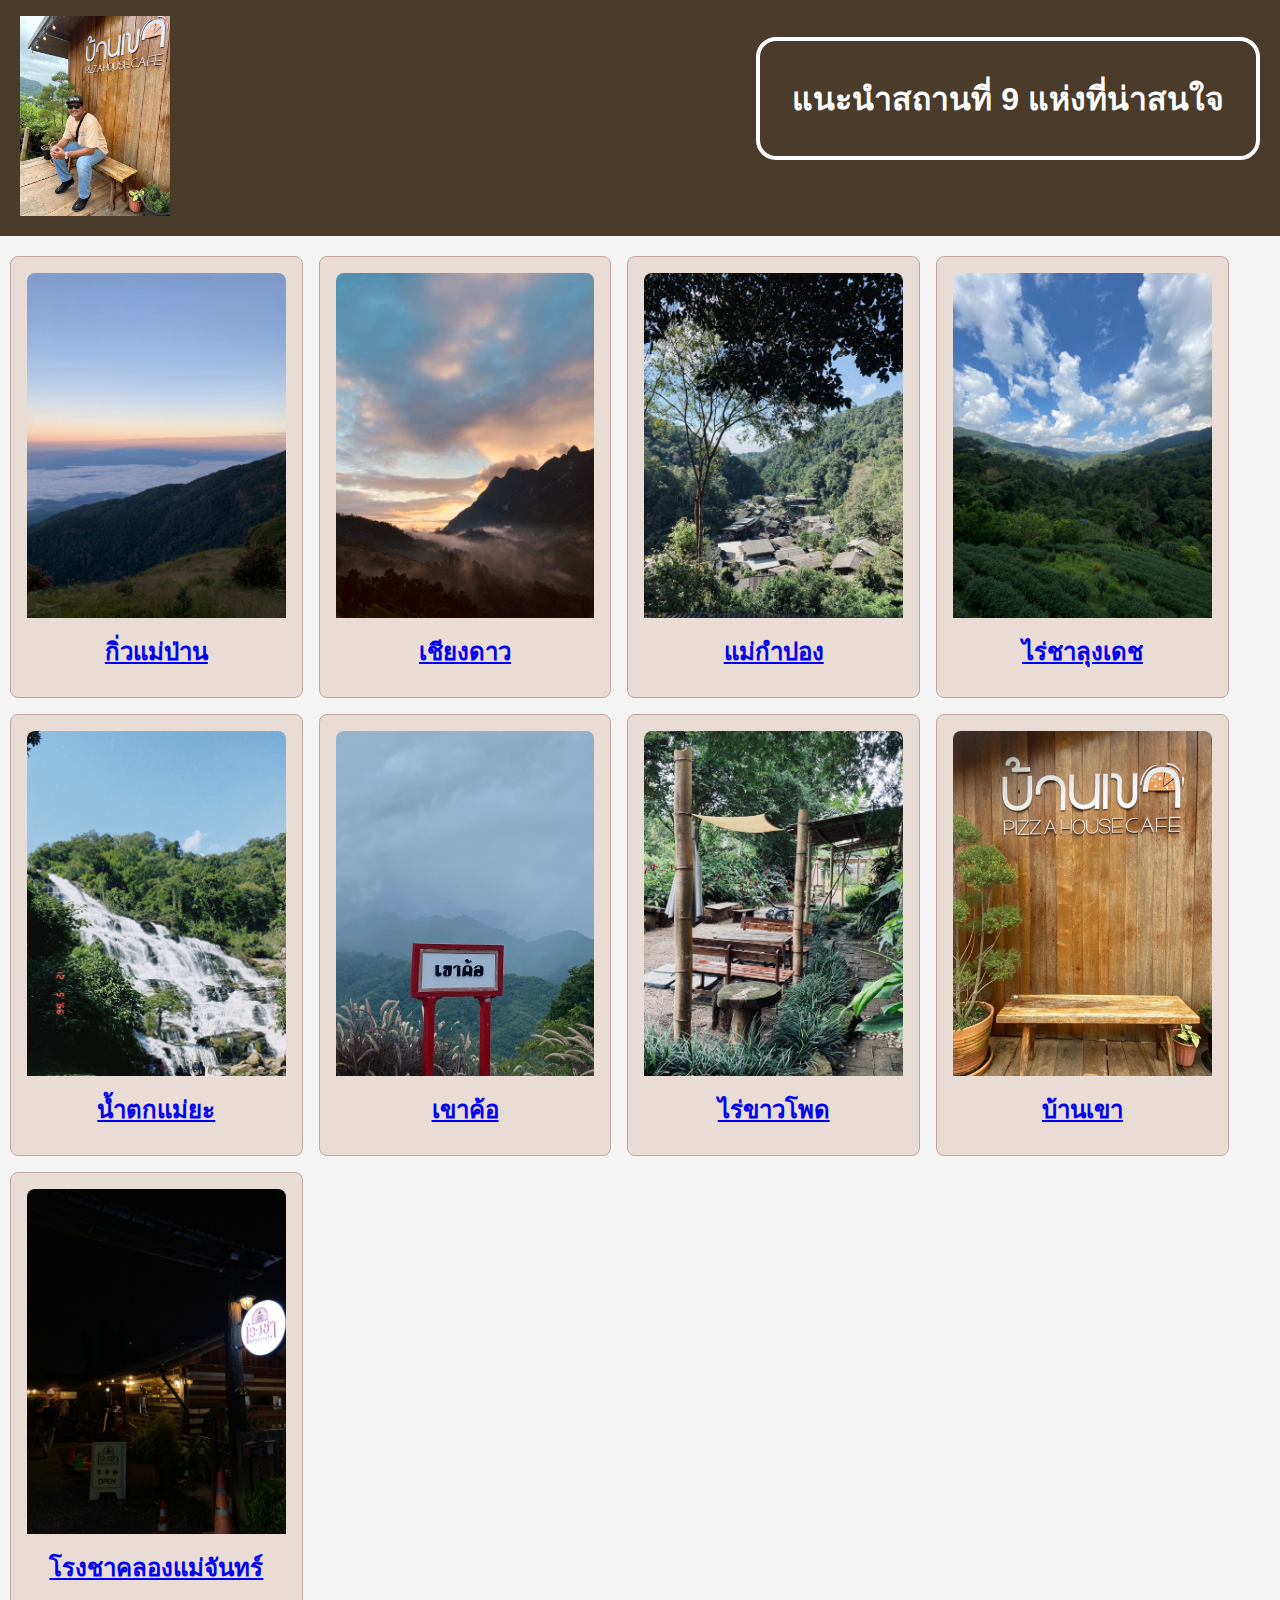
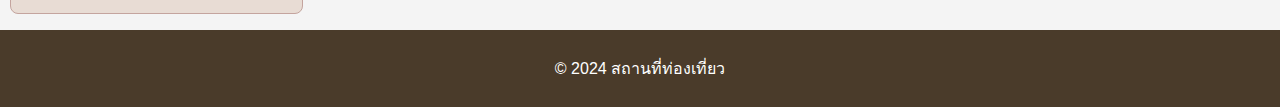
<file: index.html>
<!DOCTYPE html>
<html lang="th">
<head>
    <meta charset="UTF-8">
    <meta name="viewport" content="width=device-width, initial-scale=1.0">
    <title>แนะนำสถานที่</title>
    <link rel="stylesheet" href="styles.css">
</head>
<body>
    <header>
        <h1>แนะนำสถานที่ 9 แห่งที่น่าสนใจ</h1>
        <img src="ส่วนตัว.jpg" width="150" alt="">
    </header>
    <section class="places">
        <div class="place">
            <img src="กิ่วแม่ป่าน.jpg" alt="กิ่วแม่ป่าน">
            <h2><a href="กิ่วแม่ป่าน.html">กิ่วแม่ป่าน</a></h2>
            
        </div>
        <div class="place">
            <img src="เชียงดาว.jpg" alt="เชียงดาว">
            <h2><a href="เชียงดาว.html">เชียงดาว</a></h2>
            
        </div>
        <div class="place">
            <img src="แม่กำปอง.jpg" alt="แม่กำปอง">
            <h2><a href="แม่กำปอง.html">แม่กำปอง</a></h2>
            
        </div>
        <div class="place">
            <img src="ไร่ชาลุงเดช.jpg" alt="ไร่ชาลุงเดช">
            <h2><a href="ไร่ชาลุงเดช.html">ไร่ชาลุงเดช</a></h2>
            
        </div>
        <div class="place">
            <img src="น้ำตกแม่ยะ.jpg" alt="น้ำตกแม่ยะ">
            <h2><a href="น้ำตกแม่ยะ.html">น้ำตกแม่ยะ</a></h2>
            
        </div>
        <div class="place">
            <img src="เขาค้อ.jpg" alt="เขาค้อ">
            <h2><a href="เขาค้อ.html">เขาค้อ</a></h2>
            
        </div>
        <div class="place">
            <img src="ไร่ขาวโพด.jpg" alt="ไร่ขาวโพด">
            <h2><a href="ไร่ข้าวโพด.html">ไร่ขาวโพด</a></h2>
            
        </div>
        <div class="place">
            <img src="บ้านเขา.jpg" alt="บ้านเขาคาเฟ่">
            <h2><a href="บ้านเขา.html">บ้านเขา</a></h2>
            
        </div>
        <div class="place">
            <img src="โรงชาคลองแม่จันทร์.jpg" alt="โรงชาคลองแม่จันทร์">
            <h2><a href="โรงชา.html">โรงชาคลองแม่จันทร์</a></h2>
            
        </div>
        
    </section>
    <footer>
        <p>© 2024 สถานที่ท่องเที่ยว</p>
    </footer>
</body>
</html>
</file>
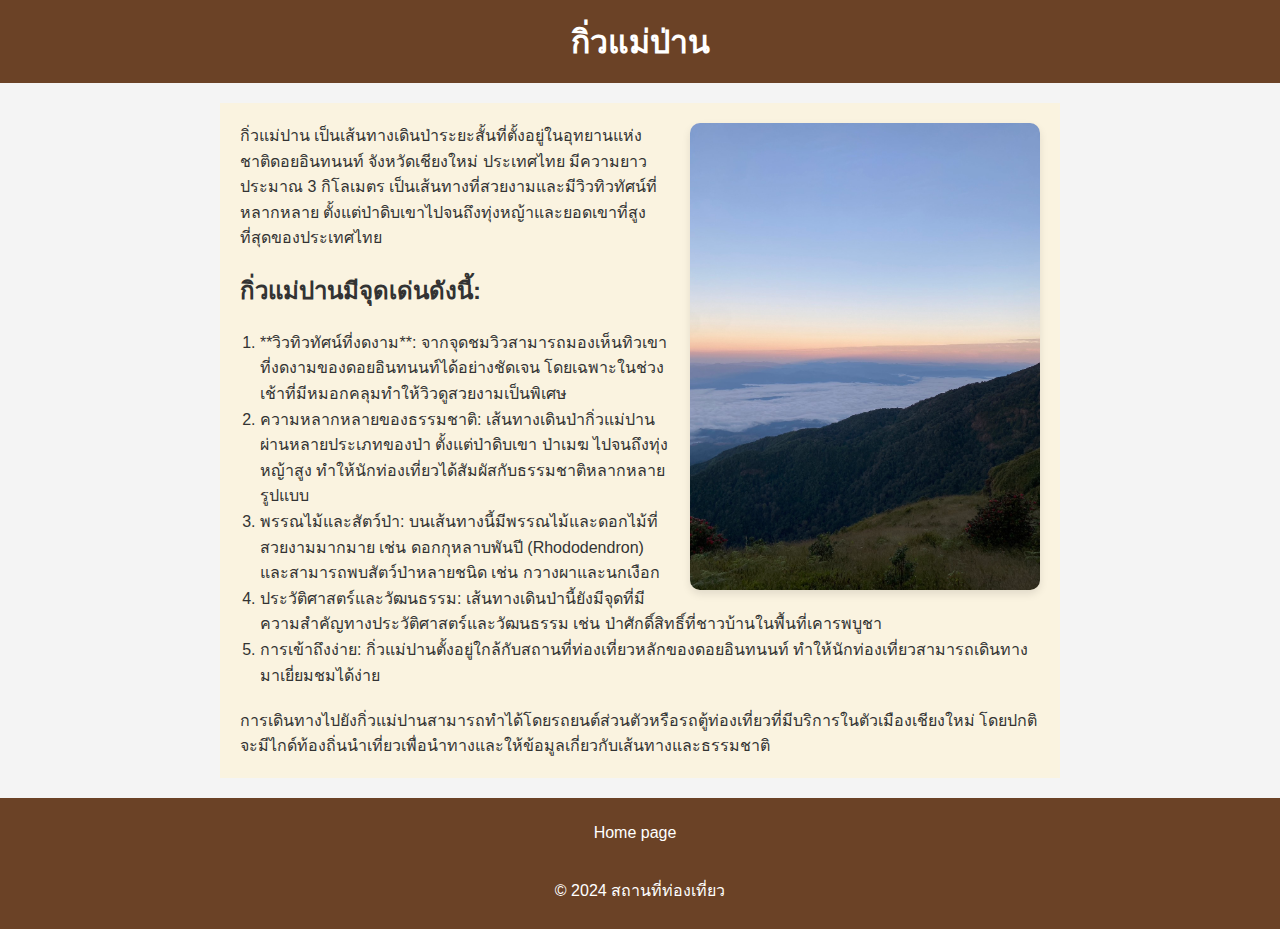
<file: กิ่วแม่ป่าน.html>
<!DOCTYPE html>
<html lang="en">
<head>
    <meta charset="UTF-8">
    <meta name="viewport" content="width=device-width, initial-scale=1.0">
    <title>สถานที่ท่องเที่ยว - สถานที่ท่องเที่ยวใกล้บ้าน</title>
    <style>
        body {
             font-family: 'Arial', sans-serif;
             margin: 0;
             padding: 0;
             background-color: #f4f4f4;
             color: #333;
         }
 
         header {
             background-color: #6B4226; /* สีน้ำตาลเข้ม */
             color: white;
             padding: 1em 0;
             text-align: center;
             margin-bottom: 20px;
         }
 
         header h1 {
             margin: 0;
             font-size: 2em;
         }
 
         .main-content {
             padding: 20px;
             background-color: #FAF3E0; /* สีครีม */
             margin: 0 auto;
             max-width: 800px;
             overflow: hidden; /* ป้องกันการล้นของ float */
         }
 
         .main-content .feature-image {
             float: right;
             margin-left: 20px;
             width: 350px;
             border-radius: 10px;
             box-shadow: 0 4px 8px rgba(0, 0, 0, 0.1);
         }
 
         .main-content p, .main-content ol {
             margin: 0 0 20px;
             line-height: 1.6;
         }
 
         .main-content ol {
             padding-left: 20px;
         }
 
         footer {
             background-color: #6B4226; /* สีน้ำตาลเข้ม */
             color: white;
             text-align: center;
             padding: 10px 0;
             margin-top: 20px;
         }
 
         footer nav ul {
             list-style: none;
             padding: 0;
             margin: 0;
         }
 
         footer nav ul li {
             display: inline;
             margin-right: 10px;
         }
 
         footer nav ul li a {
             color: white;
             text-decoration: none;
         }
 
         footer nav ul li a:hover {
             text-decoration: underline;
         }
     </style>
</head>
<body>
    <header>
        <h1>กิ่วแม่ป่าน</h1>
    </header>

    <section class="main-content">
        <img src="กิ่วแม่ป่าน.jpg" width="350" alt="ภาพสถานที่ท่องเที่ยว" class="feature-image">
        <p>กิ่วแม่ปาน เป็นเส้นทางเดินป่าระยะสั้นที่ตั้งอยู่ในอุทยานแห่งชาติดอยอินทนนท์ จังหวัดเชียงใหม่ ประเทศไทย มีความยาวประมาณ 3 กิโลเมตร เป็นเส้นทางที่สวยงามและมีวิวทิวทัศน์ที่หลากหลาย ตั้งแต่ป่าดิบเขาไปจนถึงทุ่งหญ้าและยอดเขาที่สูงที่สุดของประเทศไทย
        </p>
           <h2>กิ่วแม่ปานมีจุดเด่นดังนี้:</h2> 
        <ol>
            <li>**วิวทิวทัศน์ที่งดงาม**: จากจุดชมวิวสามารถมองเห็นทิวเขาที่งดงามของดอยอินทนนท์ได้อย่างชัดเจน โดยเฉพาะในช่วงเช้าที่มีหมอกคลุมทำให้วิวดูสวยงามเป็นพิเศษ</li>
            <li>ความหลากหลายของธรรมชาติ: เส้นทางเดินป่ากิ่วแม่ปานผ่านหลายประเภทของป่า ตั้งแต่ป่าดิบเขา ป่าเมฆ ไปจนถึงทุ่งหญ้าสูง ทำให้นักท่องเที่ยวได้สัมผัสกับธรรมชาติหลากหลายรูปแบบ</li>
            <li>พรรณไม้และสัตว์ป่า: บนเส้นทางนี้มีพรรณไม้และดอกไม้ที่สวยงามมากมาย เช่น ดอกกุหลาบพันปี (Rhododendron) และสามารถพบสัตว์ป่าหลายชนิด เช่น กวางผาและนกเงือก</li>
            <li>ประวัติศาสตร์และวัฒนธรรม: เส้นทางเดินป่านี้ยังมีจุดที่มีความสำคัญทางประวัติศาสตร์และวัฒนธรรม เช่น ป่าศักดิ์สิทธิ์ที่ชาวบ้านในพื้นที่เคารพบูชา</li>
            <li>การเข้าถึงง่าย: กิ่วแม่ปานตั้งอยู่ใกล้กับสถานที่ท่องเที่ยวหลักของดอยอินทนนท์ ทำให้นักท่องเที่ยวสามารถเดินทางมาเยี่ยมชมได้ง่าย</li>
        </ol>     
            การเดินทางไปยังกิ่วแม่ปานสามารถทำได้โดยรถยนต์ส่วนตัวหรือรถตู้ท่องเที่ยวที่มีบริการในตัวเมืองเชียงใหม่ โดยปกติจะมีไกด์ท้องถิ่นนำเที่ยวเพื่อนำทางและให้ข้อมูลเกี่ยวกับเส้นทางและธรรมชาติ
    </section>
    <footer>
    <header>
        <nav>
            <ul>
                <li><a href="index.html">Home page</a></li>
            </ul>
        </nav>
    </header>
        <p>© 2024 สถานที่ท่องเที่ยว</p>
</footer>
</body>
</html>
</file>
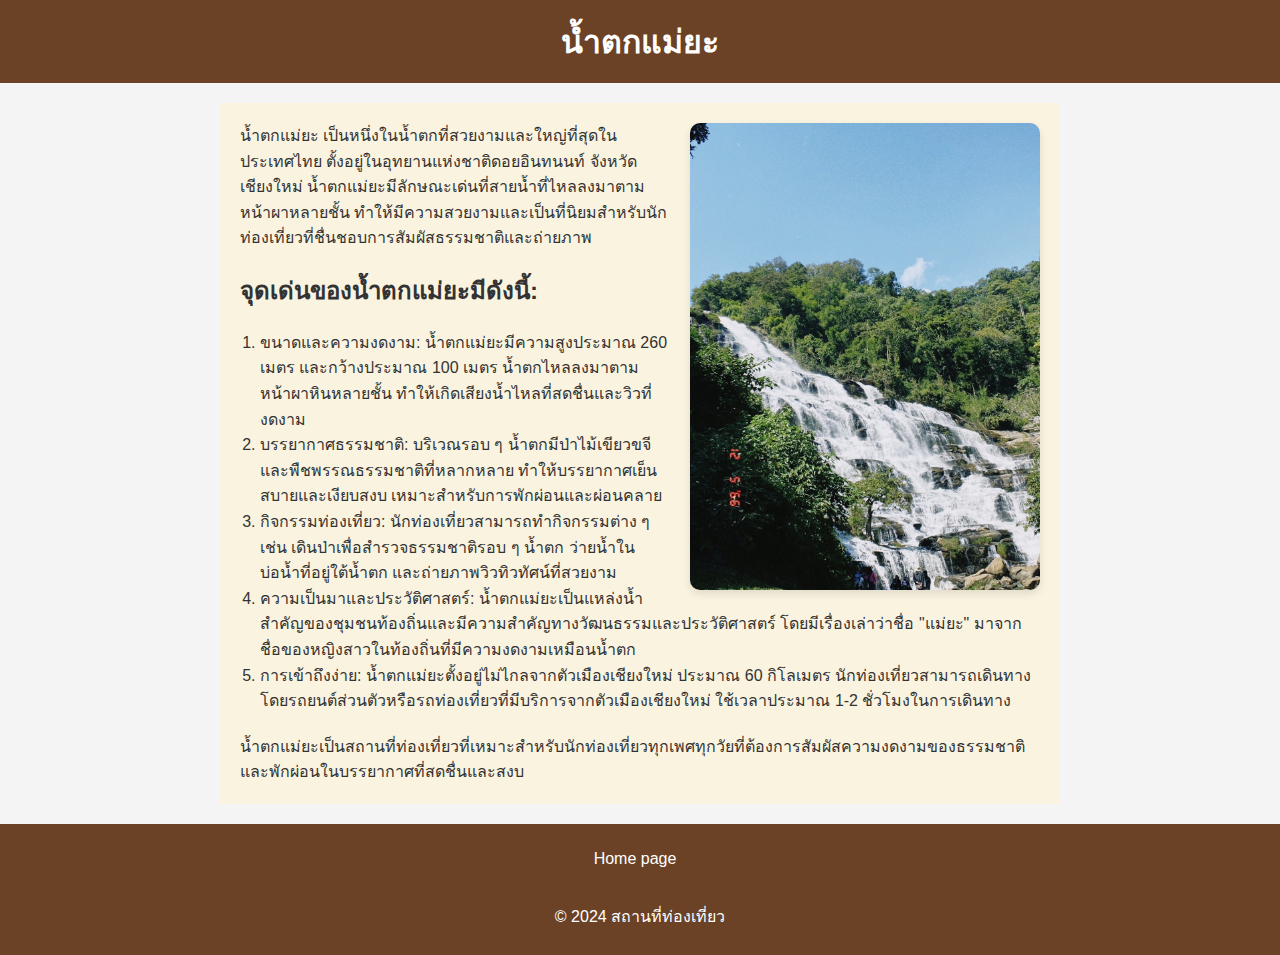
<file: น้ำตกแม่ยะ.html>
<!DOCTYPE html>
<html lang="en">
<head>
    <meta charset="UTF-8">
    <meta name="viewport" content="width=device-width, initial-scale=1.0">
    <title>สถานที่ท่องเที่ยว - สถานที่ท่องเที่ยวใกล้บ้าน</title>
    <style>
        body {
             font-family: 'Arial', sans-serif;
             margin: 0;
             padding: 0;
             background-color: #f4f4f4;
             color: #333;
         }
 
         header {
             background-color: #6B4226; /* สีน้ำตาลเข้ม */
             color: white;
             padding: 1em 0;
             text-align: center;
             margin-bottom: 20px;
         }
 
         header h1 {
             margin: 0;
             font-size: 2em;
         }
 
         .main-content {
             padding: 20px;
             background-color: #FAF3E0; /* สีครีม */
             margin: 0 auto;
             max-width: 800px;
             overflow: hidden; /* ป้องกันการล้นของ float */
         }
 
         .main-content .feature-image {
             float: right;
             margin-left: 20px;
             width: 350px;
             border-radius: 10px;
             box-shadow: 0 4px 8px rgba(0, 0, 0, 0.1);
         }
 
         .main-content p, .main-content ol {
             margin: 0 0 20px;
             line-height: 1.6;
         }
 
         .main-content ol {
             padding-left: 20px;
         }
 
         footer {
             background-color: #6B4226; /* สีน้ำตาลเข้ม */
             color: white;
             text-align: center;
             padding: 10px 0;
             margin-top: 20px;
         }
 
         footer nav ul {
             list-style: none;
             padding: 0;
             margin: 0;
         }
 
         footer nav ul li {
             display: inline;
             margin-right: 10px;
         }
 
         footer nav ul li a {
             color: white;
             text-decoration: none;
         }
 
         footer nav ul li a:hover {
             text-decoration: underline;
         }
     </style>
</head>
<body>
    <header>
        <h1>น้ำตกแม่ยะ</h1>
    </header>

    <section class="main-content">
        <img src="น้ำตกแม่ยะ.jpg" width="350" alt="ภาพสถานที่ท่องเที่ยว" class="feature-image">
        <p>น้ำตกแม่ยะ เป็นหนึ่งในน้ำตกที่สวยงามและใหญ่ที่สุดในประเทศไทย ตั้งอยู่ในอุทยานแห่งชาติดอยอินทนนท์ จังหวัดเชียงใหม่ น้ำตกแม่ยะมีลักษณะเด่นที่สายน้ำที่ไหลลงมาตามหน้าผาหลายชั้น ทำให้มีความสวยงามและเป็นที่นิยมสำหรับนักท่องเที่ยวที่ชื่นชอบการสัมผัสธรรมชาติและถ่ายภาพ</p>

        <h2>จุดเด่นของน้ำตกแม่ยะมีดังนี้:</h2>
            <ol>
                <li>ขนาดและความงดงาม: น้ำตกแม่ยะมีความสูงประมาณ 260 เมตร และกว้างประมาณ 100 เมตร น้ำตกไหลลงมาตามหน้าผาหินหลายชั้น ทำให้เกิดเสียงน้ำไหลที่สดชื่นและวิวที่งดงาม</li>
                <li>บรรยากาศธรรมชาติ: บริเวณรอบ ๆ น้ำตกมีป่าไม้เขียวขจีและพืชพรรณธรรมชาติที่หลากหลาย ทำให้บรรยากาศเย็นสบายและเงียบสงบ เหมาะสำหรับการพักผ่อนและผ่อนคลาย</li>
                <li>กิจกรรมท่องเที่ยว: นักท่องเที่ยวสามารถทำกิจกรรมต่าง ๆ เช่น เดินป่าเพื่อสำรวจธรรมชาติรอบ ๆ น้ำตก ว่ายน้ำในบ่อน้ำที่อยู่ใต้น้ำตก และถ่ายภาพวิวทิวทัศน์ที่สวยงาม</li>
                <li>ความเป็นมาและประวัติศาสตร์: น้ำตกแม่ยะเป็นแหล่งน้ำสำคัญของชุมชนท้องถิ่นและมีความสำคัญทางวัฒนธรรมและประวัติศาสตร์ โดยมีเรื่องเล่าว่าชื่อ "แม่ยะ" มาจากชื่อของหญิงสาวในท้องถิ่นที่มีความงดงามเหมือนน้ำตก</li>
                <li>การเข้าถึงง่าย: น้ำตกแม่ยะตั้งอยู่ไม่ไกลจากตัวเมืองเชียงใหม่ ประมาณ 60 กิโลเมตร นักท่องเที่ยวสามารถเดินทางโดยรถยนต์ส่วนตัวหรือรถท่องเที่ยวที่มีบริการจากตัวเมืองเชียงใหม่ ใช้เวลาประมาณ 1-2 ชั่วโมงในการเดินทาง</li>
            </ol>
            น้ำตกแม่ยะเป็นสถานที่ท่องเที่ยวที่เหมาะสำหรับนักท่องเที่ยวทุกเพศทุกวัยที่ต้องการสัมผัสความงดงามของธรรมชาติและพักผ่อนในบรรยากาศที่สดชื่นและสงบ
    </section>
    <footer>
        <header>
            <nav>
                <ul>
                    <li><a href="index.html">Home page</a></li>
                </ul>
            </nav>
        </header>
            <p>© 2024 สถานที่ท่องเที่ยว</p>
    </footer>
</body>
</html>
</file>
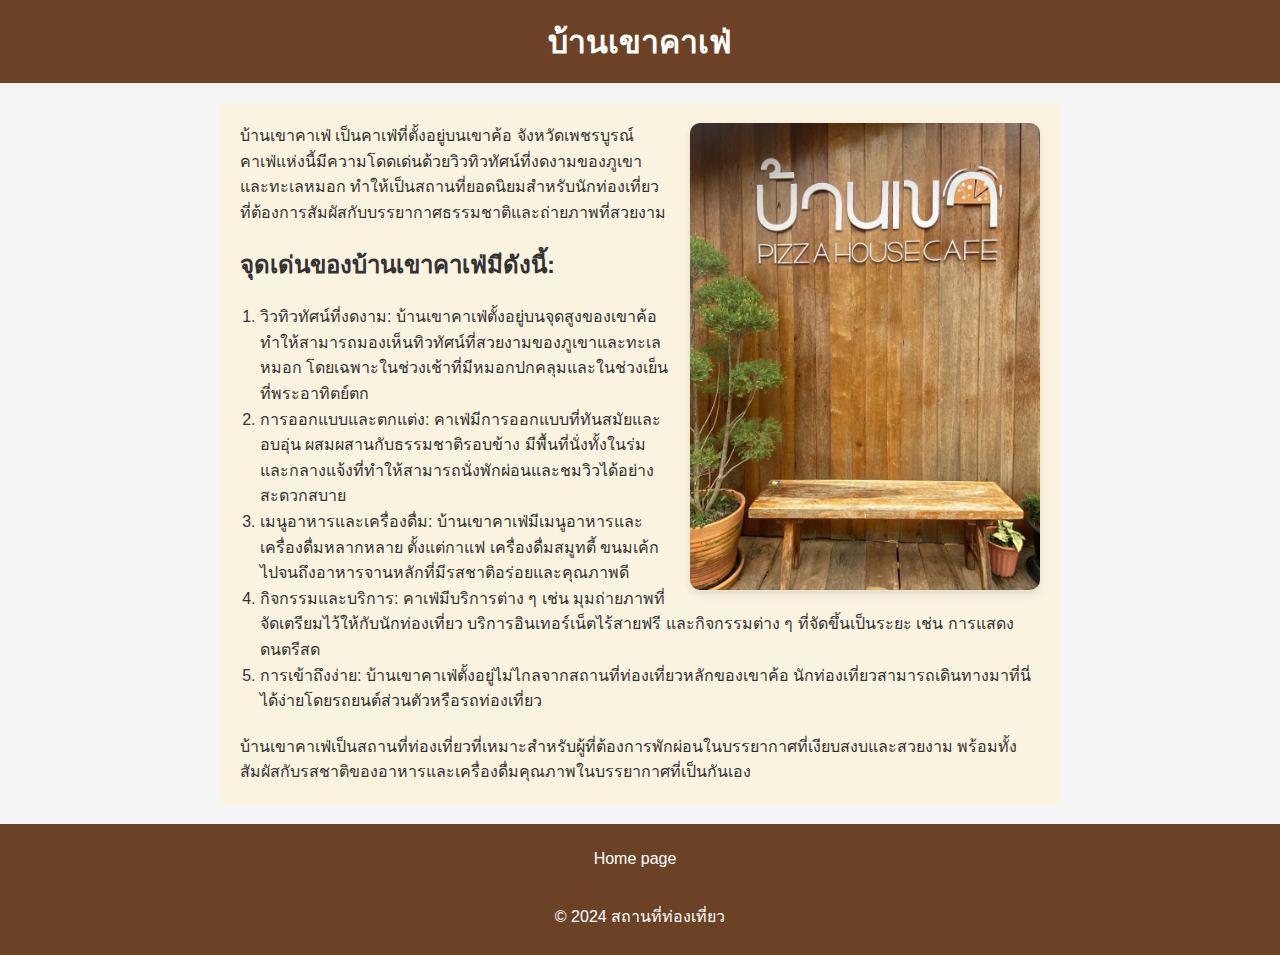
<file: บ้านเขา.html>
<!DOCTYPE html>
<html lang="en">
<head>
    <meta charset="UTF-8">
    <meta name="viewport" content="width=device-width, initial-scale=1.0">
    <title>สถานที่ท่องเที่ยว - สถานที่ท่องเที่ยวใกล้บ้าน</title>
    <style>
        body {
             font-family: 'Arial', sans-serif;
             margin: 0;
             padding: 0;
             background-color: #f4f4f4;
             color: #333;
         }
 
         header {
             background-color: #6B4226; /* สีน้ำตาลเข้ม */
             color: white;
             padding: 1em 0;
             text-align: center;
             margin-bottom: 20px;
         }
 
         header h1 {
             margin: 0;
             font-size: 2em;
         }
 
         .main-content {
             padding: 20px;
             background-color: #FAF3E0; /* สีครีม */
             margin: 0 auto;
             max-width: 800px;
             overflow: hidden; /* ป้องกันการล้นของ float */
         }
 
         .main-content .feature-image {
             float: right;
             margin-left: 20px;
             width: 350px;
             border-radius: 10px;
             box-shadow: 0 4px 8px rgba(0, 0, 0, 0.1);
         }
 
         .main-content p, .main-content ol {
             margin: 0 0 20px;
             line-height: 1.6;
         }
 
         .main-content ol {
             padding-left: 20px;
         }
 
         footer {
             background-color: #6B4226; /* สีน้ำตาลเข้ม */
             color: white;
             text-align: center;
             padding: 10px 0;
             margin-top: 20px;
         }
 
         footer nav ul {
             list-style: none;
             padding: 0;
             margin: 0;
         }
 
         footer nav ul li {
             display: inline;
             margin-right: 10px;
         }
 
         footer nav ul li a {
             color: white;
             text-decoration: none;
         }
 
         footer nav ul li a:hover {
             text-decoration: underline;
         }
     </style>
</head>
<body>
    <header>
        <h1>บ้านเขาคาเฟ่</h1>
    </header>

    <section class="main-content">
        <img src="บ้านเขา.jpg" width="350" alt="ภาพสถานที่ท่องเที่ยว" class="feature-image">
        <p>บ้านเขาคาเฟ่ เป็นคาเฟ่ที่ตั้งอยู่บนเขาค้อ จังหวัดเพชรบูรณ์ คาเฟ่แห่งนี้มีความโดดเด่นด้วยวิวทิวทัศน์ที่งดงามของภูเขาและทะเลหมอก ทำให้เป็นสถานที่ยอดนิยมสำหรับนักท่องเที่ยวที่ต้องการสัมผัสกับบรรยากาศธรรมชาติและถ่ายภาพที่สวยงาม</p>

        <h2>จุดเด่นของบ้านเขาคาเฟ่มีดังนี้:</h2>
            <ol>
                <li>วิวทิวทัศน์ที่งดงาม: บ้านเขาคาเฟ่ตั้งอยู่บนจุดสูงของเขาค้อ ทำให้สามารถมองเห็นทิวทัศน์ที่สวยงามของภูเขาและทะเลหมอก โดยเฉพาะในช่วงเช้าที่มีหมอกปกคลุมและในช่วงเย็นที่พระอาทิตย์ตก</li>
                <li>การออกแบบและตกแต่ง: คาเฟ่มีการออกแบบที่ทันสมัยและอบอุ่น ผสมผสานกับธรรมชาติรอบข้าง มีพื้นที่นั่งทั้งในร่มและกลางแจ้งที่ทำให้สามารถนั่งพักผ่อนและชมวิวได้อย่างสะดวกสบาย</li>
                <li>เมนูอาหารและเครื่องดื่ม: บ้านเขาคาเฟ่มีเมนูอาหารและเครื่องดื่มหลากหลาย ตั้งแต่กาแฟ เครื่องดื่มสมูทตี้ ขนมเค้ก ไปจนถึงอาหารจานหลักที่มีรสชาติอร่อยและคุณภาพดี</li>
                <li>กิจกรรมและบริการ: คาเฟ่มีบริการต่าง ๆ เช่น มุมถ่ายภาพที่จัดเตรียมไว้ให้กับนักท่องเที่ยว บริการอินเทอร์เน็ตไร้สายฟรี และกิจกรรมต่าง ๆ ที่จัดขึ้นเป็นระยะ เช่น การแสดงดนตรีสด</li>
                <li>การเข้าถึงง่าย: บ้านเขาคาเฟ่ตั้งอยู่ไม่ไกลจากสถานที่ท่องเที่ยวหลักของเขาค้อ นักท่องเที่ยวสามารถเดินทางมาที่นี่ได้ง่ายโดยรถยนต์ส่วนตัวหรือรถท่องเที่ยว</li>
            </ol>
            บ้านเขาคาเฟ่เป็นสถานที่ท่องเที่ยวที่เหมาะสำหรับผู้ที่ต้องการพักผ่อนในบรรยากาศที่เงียบสงบและสวยงาม พร้อมทั้งสัมผัสกับรสชาติของอาหารและเครื่องดื่มคุณภาพในบรรยากาศที่เป็นกันเอง
    </section>
    <footer>
        <header>
            <nav>
                <ul>
                    <li><a href="index.html">Home page</a></li>
                </ul>
            </nav>
        </header>
            <p>© 2024 สถานที่ท่องเที่ยว</p>
    </footer>
</body>
</html>
</file>
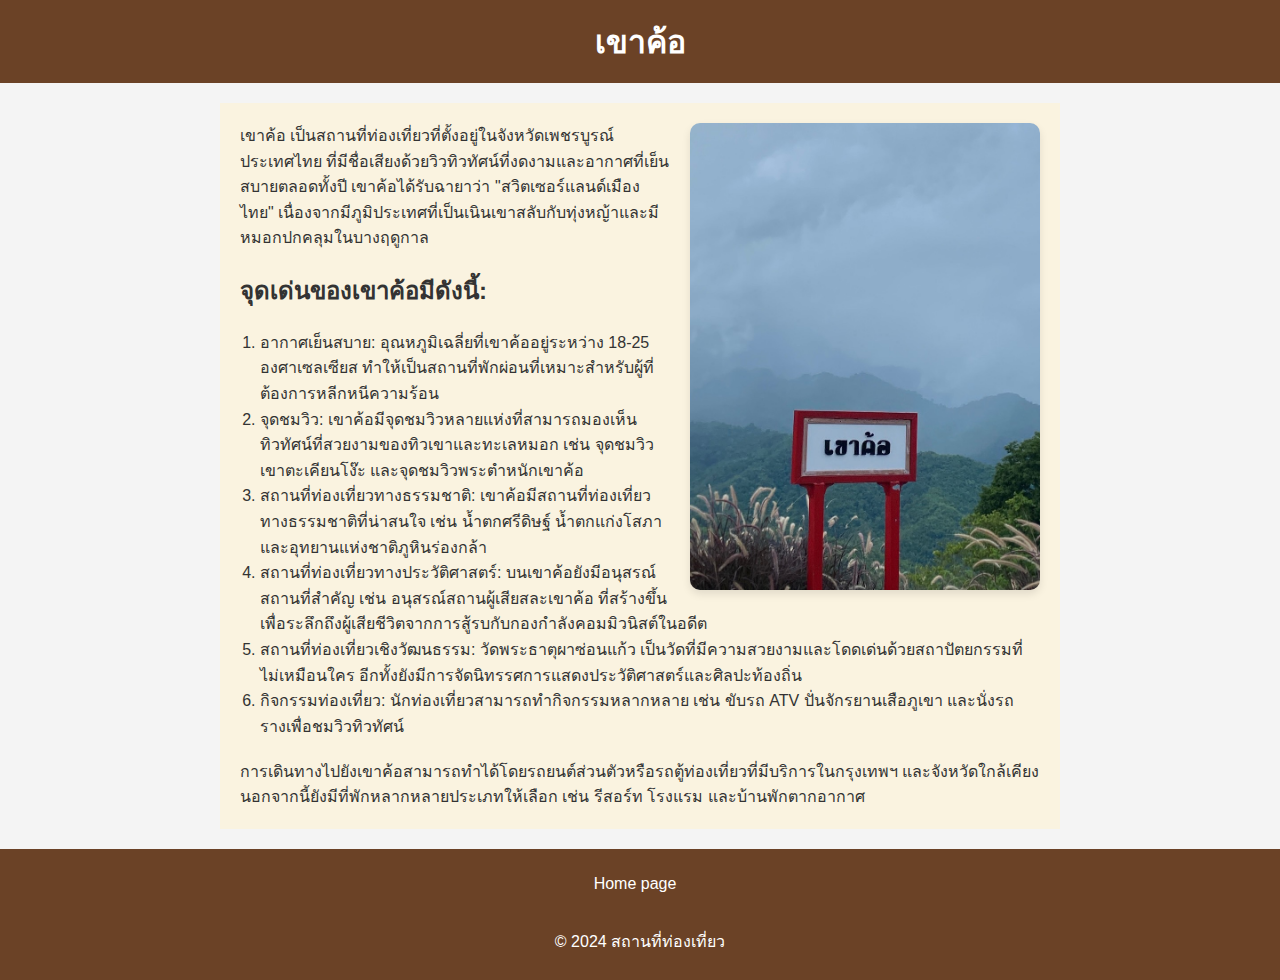
<file: เขาค้อ.html>
<!DOCTYPE html>
<html lang="en">
<head>
    <meta charset="UTF-8">
    <meta name="viewport" content="width=device-width, initial-scale=1.0">
    <title>สถานที่ท่องเที่ยว - สถานที่ท่องเที่ยวใกล้บ้าน</title>
    <style>
        body {
             font-family: 'Arial', sans-serif;
             margin: 0;
             padding: 0;
             background-color: #f4f4f4;
             color: #333;
         }
 
         header {
             background-color: #6B4226; /* สีน้ำตาลเข้ม */
             color: white;
             padding: 1em 0;
             text-align: center;
             margin-bottom: 20px;
         }
 
         header h1 {
             margin: 0;
             font-size: 2em;
         }
 
         .main-content {
             padding: 20px;
             background-color: #FAF3E0; /* สีครีม */
             margin: 0 auto;
             max-width: 800px;
             overflow: hidden; /* ป้องกันการล้นของ float */
         }
 
         .main-content .feature-image {
             float: right;
             margin-left: 20px;
             width: 350px;
             border-radius: 10px;
             box-shadow: 0 4px 8px rgba(0, 0, 0, 0.1);
         }
 
         .main-content p, .main-content ol {
             margin: 0 0 20px;
             line-height: 1.6;
         }
 
         .main-content ol {
             padding-left: 20px;
         }
 
         footer {
             background-color: #6B4226; /* สีน้ำตาลเข้ม */
             color: white;
             text-align: center;
             padding: 10px 0;
             margin-top: 20px;
         }
 
         footer nav ul {
             list-style: none;
             padding: 0;
             margin: 0;
         }
 
         footer nav ul li {
             display: inline;
             margin-right: 10px;
         }
 
         footer nav ul li a {
             color: white;
             text-decoration: none;
         }
 
         footer nav ul li a:hover {
             text-decoration: underline;
         }
     </style>
</head>
<body>
    <header>
        <h1>เขาค้อ</h1>
    </header>

    <section class="main-content">
        <img src="เขาค้อ.jpg" width="350" alt="ภาพสถานที่ท่องเที่ยว" class="feature-image">
        <p>เขาค้อ เป็นสถานที่ท่องเที่ยวที่ตั้งอยู่ในจังหวัดเพชรบูรณ์ ประเทศไทย ที่มีชื่อเสียงด้วยวิวทิวทัศน์ที่งดงามและอากาศที่เย็นสบายตลอดทั้งปี เขาค้อได้รับฉายาว่า "สวิตเซอร์แลนด์เมืองไทย" เนื่องจากมีภูมิประเทศที่เป็นเนินเขาสลับกับทุ่งหญ้าและมีหมอกปกคลุมในบางฤดูกาล
        </p>

       <h2>จุดเด่นของเขาค้อมีดังนี้:</h2>
            <ol>
                <li>อากาศเย็นสบาย: อุณหภูมิเฉลี่ยที่เขาค้ออยู่ระหว่าง 18-25 องศาเซลเซียส ทำให้เป็นสถานที่พักผ่อนที่เหมาะสำหรับผู้ที่ต้องการหลีกหนีความร้อน</li>
                <li>จุดชมวิว: เขาค้อมีจุดชมวิวหลายแห่งที่สามารถมองเห็นทิวทัศน์ที่สวยงามของทิวเขาและทะเลหมอก เช่น จุดชมวิวเขาตะเคียนโง๊ะ และจุดชมวิวพระตำหนักเขาค้อ</li>
                <li>สถานที่ท่องเที่ยวทางธรรมชาติ: เขาค้อมีสถานที่ท่องเที่ยวทางธรรมชาติที่น่าสนใจ เช่น น้ำตกศรีดิษฐ์ น้ำตกแก่งโสภา และอุทยานแห่งชาติภูหินร่องกล้า</li>
                <li>สถานที่ท่องเที่ยวทางประวัติศาสตร์: บนเขาค้อยังมีอนุสรณ์สถานที่สำคัญ เช่น อนุสรณ์สถานผู้เสียสละเขาค้อ ที่สร้างขึ้นเพื่อระลึกถึงผู้เสียชีวิตจากการสู้รบกับกองกำลังคอมมิวนิสต์ในอดีต</li>
                <li>สถานที่ท่องเที่ยวเชิงวัฒนธรรม: วัดพระธาตุผาซ่อนแก้ว เป็นวัดที่มีความสวยงามและโดดเด่นด้วยสถาปัตยกรรมที่ไม่เหมือนใคร อีกทั้งยังมีการจัดนิทรรศการแสดงประวัติศาสตร์และศิลปะท้องถิ่น</li>
                <li>กิจกรรมท่องเที่ยว: นักท่องเที่ยวสามารถทำกิจกรรมหลากหลาย เช่น ขับรถ ATV ปั่นจักรยานเสือภูเขา และนั่งรถรางเพื่อชมวิวทิวทัศน์</li>
            </ol>
            การเดินทางไปยังเขาค้อสามารถทำได้โดยรถยนต์ส่วนตัวหรือรถตู้ท่องเที่ยวที่มีบริการในกรุงเทพฯ และจังหวัดใกล้เคียง นอกจากนี้ยังมีที่พักหลากหลายประเภทให้เลือก เช่น รีสอร์ท โรงแรม และบ้านพักตากอากาศ
    </section>
    <footer>
        <header>
            <nav>
                <ul>
                    <li><a href="index.html">Home page</a></li>
                </ul>
            </nav>
        </header>
            <p>© 2024 สถานที่ท่องเที่ยว</p>
    </footer>
</body>
</html>
</file>
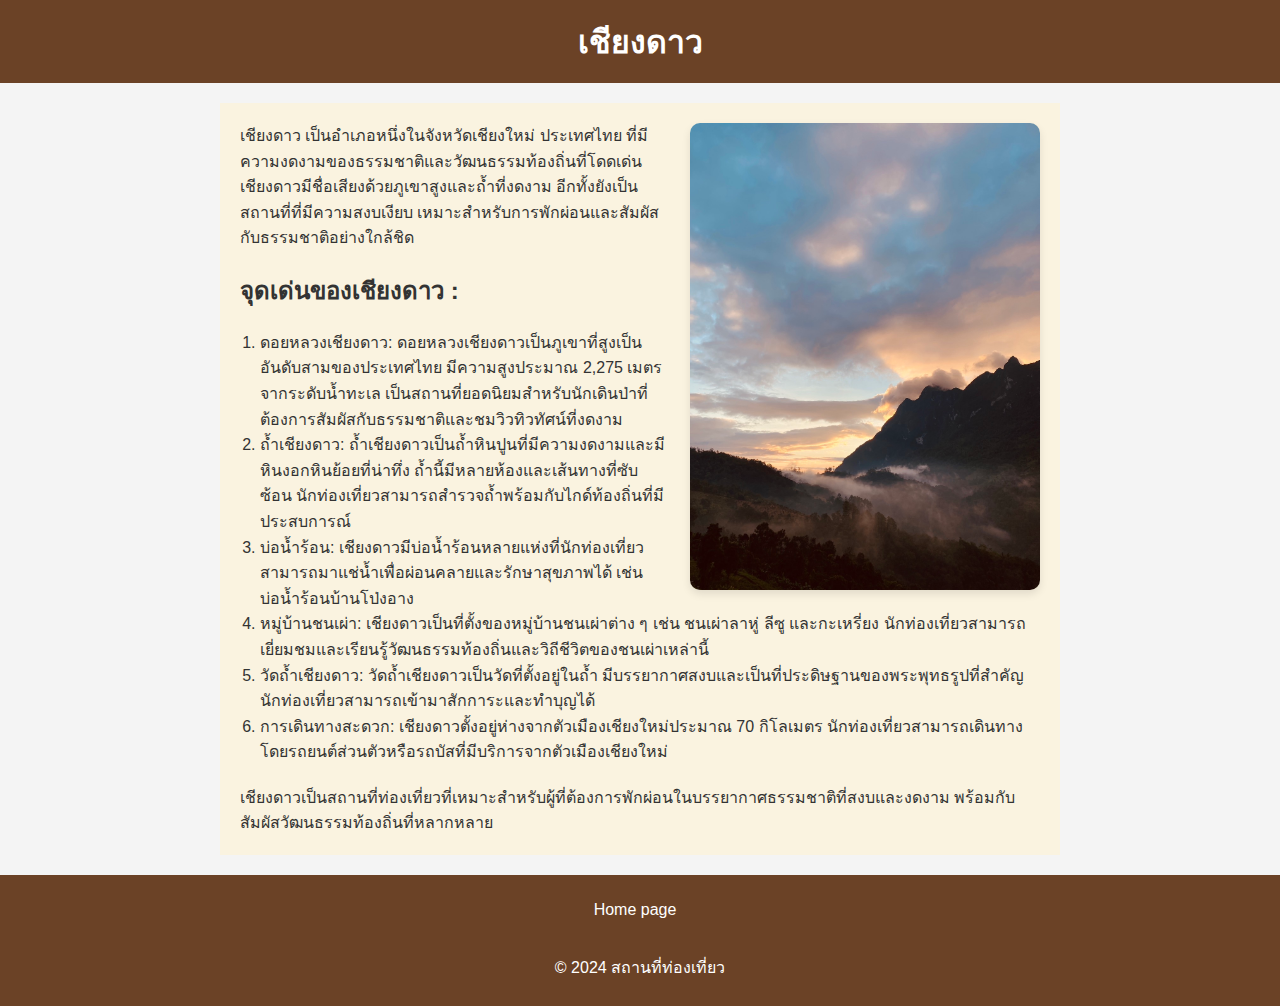
<file: เชียงดาว.html>
<!DOCTYPE html>
<html lang="en">
<head>
    <meta charset="UTF-8">
    <meta name="viewport" content="width=device-width, initial-scale=1.0">
    <title>สถานที่ท่องเที่ยว - สถานที่ท่องเที่ยวใกล้บ้าน</title>
    <style>
        body {
             font-family: 'Arial', sans-serif;
             margin: 0;
             padding: 0;
             background-color: #f4f4f4;
             color: #333;
         }
 
         header {
             background-color: #6B4226; /* สีน้ำตาลเข้ม */
             color: white;
             padding: 1em 0;
             text-align: center;
             margin-bottom: 20px;
         }
 
         header h1 {
             margin: 0;
             font-size: 2em;
         }
 
         .main-content {
             padding: 20px;
             background-color: #FAF3E0; /* สีครีม */
             margin: 0 auto;
             max-width: 800px;
             overflow: hidden; /* ป้องกันการล้นของ float */
         }
 
         .main-content .feature-image {
             float: right;
             margin-left: 20px;
             width: 350px;
             border-radius: 10px;
             box-shadow: 0 4px 8px rgba(0, 0, 0, 0.1);
         }
 
         .main-content p, .main-content ol {
             margin: 0 0 20px;
             line-height: 1.6;
         }
 
         .main-content ol {
             padding-left: 20px;
         }
 
         footer {
             background-color: #6B4226; /* สีน้ำตาลเข้ม */
             color: white;
             text-align: center;
             padding: 10px 0;
             margin-top: 20px;
         }
 
         footer nav ul {
             list-style: none;
             padding: 0;
             margin: 0;
         }
 
         footer nav ul li {
             display: inline;
             margin-right: 10px;
         }
 
         footer nav ul li a {
             color: white;
             text-decoration: none;
         }
 
         footer nav ul li a:hover {
             text-decoration: underline;
         }
     </style>
</head>
<body>
    <header>
        <h1>เชียงดาว</h1>
    </header>

    <section class="main-content">
        <img src="เชียงดาว.jpg" width="350" alt="ภาพสถานที่ท่องเที่ยว" class="feature-image">
        <p>เชียงดาว เป็นอำเภอหนึ่งในจังหวัดเชียงใหม่ ประเทศไทย ที่มีความงดงามของธรรมชาติและวัฒนธรรมท้องถิ่นที่โดดเด่น เชียงดาวมีชื่อเสียงด้วยภูเขาสูงและถ้ำที่งดงาม อีกทั้งยังเป็นสถานที่ที่มีความสงบเงียบ เหมาะสำหรับการพักผ่อนและสัมผัสกับธรรมชาติอย่างใกล้ชิด</p>

        <h2>จุดเด่นของเชียงดาว :</h2>
            <ol>
                <li>ดอยหลวงเชียงดาว: ดอยหลวงเชียงดาวเป็นภูเขาที่สูงเป็นอันดับสามของประเทศไทย มีความสูงประมาณ 2,275 เมตรจากระดับน้ำทะเล เป็นสถานที่ยอดนิยมสำหรับนักเดินป่าที่ต้องการสัมผัสกับธรรมชาติและชมวิวทิวทัศน์ที่งดงาม</li>
                <li>ถ้ำเชียงดาว: ถ้ำเชียงดาวเป็นถ้ำหินปูนที่มีความงดงามและมีหินงอกหินย้อยที่น่าทึ่ง ถ้ำนี้มีหลายห้องและเส้นทางที่ซับซ้อน นักท่องเที่ยวสามารถสำรวจถ้ำพร้อมกับไกด์ท้องถิ่นที่มีประสบการณ์</li>
                <li>บ่อน้ำร้อน: เชียงดาวมีบ่อน้ำร้อนหลายแห่งที่นักท่องเที่ยวสามารถมาแช่น้ำเพื่อผ่อนคลายและรักษาสุขภาพได้ เช่น บ่อน้ำร้อนบ้านโป่งอาง</li>
                <li>หมู่บ้านชนเผ่า: เชียงดาวเป็นที่ตั้งของหมู่บ้านชนเผ่าต่าง ๆ เช่น ชนเผ่าลาหู่ ลีซู และกะเหรี่ยง นักท่องเที่ยวสามารถเยี่ยมชมและเรียนรู้วัฒนธรรมท้องถิ่นและวิถีชีวิตของชนเผ่าเหล่านี้</li>
                <li>วัดถ้ำเชียงดาว: วัดถ้ำเชียงดาวเป็นวัดที่ตั้งอยู่ในถ้ำ มีบรรยากาศสงบและเป็นที่ประดิษฐานของพระพุทธรูปที่สำคัญ นักท่องเที่ยวสามารถเข้ามาสักการะและทำบุญได้</li>
                <li>การเดินทางสะดวก: เชียงดาวตั้งอยู่ห่างจากตัวเมืองเชียงใหม่ประมาณ 70 กิโลเมตร นักท่องเที่ยวสามารถเดินทางโดยรถยนต์ส่วนตัวหรือรถบัสที่มีบริการจากตัวเมืองเชียงใหม่</li>
            </ol>
            เชียงดาวเป็นสถานที่ท่องเที่ยวที่เหมาะสำหรับผู้ที่ต้องการพักผ่อนในบรรยากาศธรรมชาติที่สงบและงดงาม พร้อมกับสัมผัสวัฒนธรรมท้องถิ่นที่หลากหลาย
    </section>
    <footer>
        <header>
            <nav>
                <ul>
                    <li><a href="index.html">Home page</a></li>
                </ul>
            </nav>
        </header>
            <p>© 2024 สถานที่ท่องเที่ยว</p>
    </footer>
</footer>
</body>
</html>
</file>
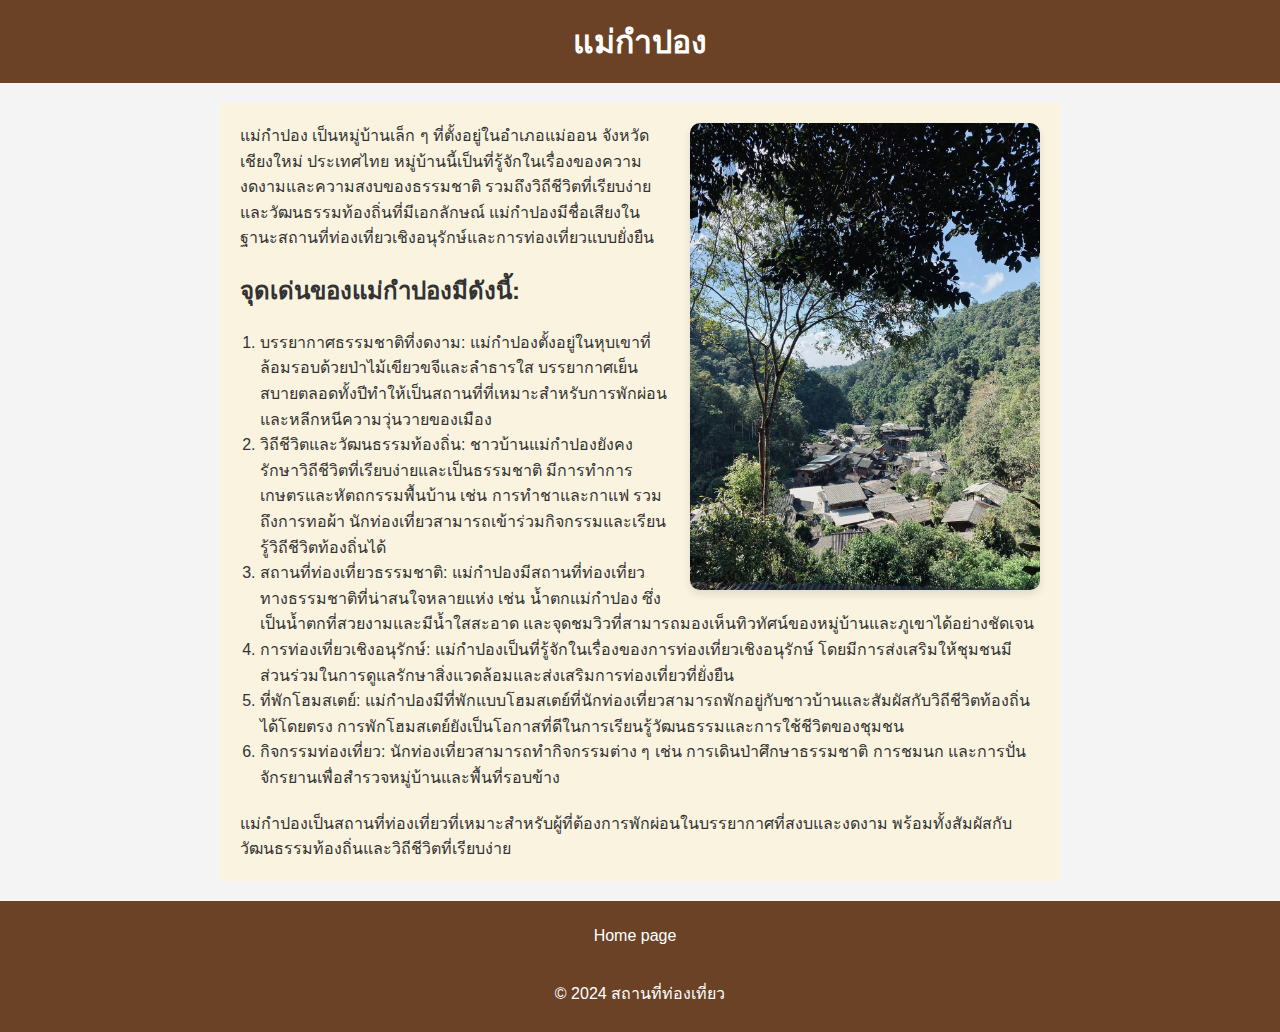
<file: แม่กำปอง.html>
<!DOCTYPE html>
<html lang="en">
<head>
    <meta charset="UTF-8">
    <meta name="viewport" content="width=device-width, initial-scale=1.0">
    <title>สถานที่ท่องเที่ยว - สถานที่ท่องเที่ยวใกล้บ้าน</title>
    <style>
        body {
             font-family: 'Arial', sans-serif;
             margin: 0;
             padding: 0;
             background-color: #f4f4f4;
             color: #333;
         }
 
         header {
             background-color: #6B4226; /* สีน้ำตาลเข้ม */
             color: white;
             padding: 1em 0;
             text-align: center;
             margin-bottom: 20px;
         }
 
         header h1 {
             margin: 0;
             font-size: 2em;
         }
 
         .main-content {
             padding: 20px;
             background-color: #FAF3E0; /* สีครีม */
             margin: 0 auto;
             max-width: 800px;
             overflow: hidden; /* ป้องกันการล้นของ float */
         }
 
         .main-content .feature-image {
             float: right;
             margin-left: 20px;
             width: 350px;
             border-radius: 10px;
             box-shadow: 0 4px 8px rgba(0, 0, 0, 0.1);
         }
 
         .main-content p, .main-content ol {
             margin: 0 0 20px;
             line-height: 1.6;
         }
 
         .main-content ol {
             padding-left: 20px;
         }
 
         footer {
             background-color: #6B4226; /* สีน้ำตาลเข้ม */
             color: white;
             text-align: center;
             padding: 10px 0;
             margin-top: 20px;
         }
 
         footer nav ul {
             list-style: none;
             padding: 0;
             margin: 0;
         }
 
         footer nav ul li {
             display: inline;
             margin-right: 10px;
         }
 
         footer nav ul li a {
             color: white;
             text-decoration: none;
         }
 
         footer nav ul li a:hover {
             text-decoration: underline;
         }
     </style>
</head>
<body>
    <header>
        <h1>แม่กำปอง</h1>
    </header>

    <section class="main-content">
        <img src="แม่กำปอง.jpg" width="350" alt="ภาพสถานที่ท่องเที่ยว" class="feature-image">
        <p>แม่กำปอง เป็นหมู่บ้านเล็ก ๆ ที่ตั้งอยู่ในอำเภอแม่ออน จังหวัดเชียงใหม่ ประเทศไทย หมู่บ้านนี้เป็นที่รู้จักในเรื่องของความงดงามและความสงบของธรรมชาติ รวมถึงวิถีชีวิตที่เรียบง่ายและวัฒนธรรมท้องถิ่นที่มีเอกลักษณ์ แม่กำปองมีชื่อเสียงในฐานะสถานที่ท่องเที่ยวเชิงอนุรักษ์และการท่องเที่ยวแบบยั่งยืน</p>

        <h2>จุดเด่นของแม่กำปองมีดังนี้:</h2>
            <ol>
                <li>บรรยากาศธรรมชาติที่งดงาม: แม่กำปองตั้งอยู่ในหุบเขาที่ล้อมรอบด้วยป่าไม้เขียวขจีและลำธารใส บรรยากาศเย็นสบายตลอดทั้งปีทำให้เป็นสถานที่ที่เหมาะสำหรับการพักผ่อนและหลีกหนีความวุ่นวายของเมือง</li>
                <li>วิถีชีวิตและวัฒนธรรมท้องถิ่น: ชาวบ้านแม่กำปองยังคงรักษาวิถีชีวิตที่เรียบง่ายและเป็นธรรมชาติ มีการทำการเกษตรและหัตถกรรมพื้นบ้าน เช่น การทำชาและกาแฟ รวมถึงการทอผ้า นักท่องเที่ยวสามารถเข้าร่วมกิจกรรมและเรียนรู้วิถีชีวิตท้องถิ่นได้</li>
                <li>สถานที่ท่องเที่ยวธรรมชาติ: แม่กำปองมีสถานที่ท่องเที่ยวทางธรรมชาติที่น่าสนใจหลายแห่ง เช่น น้ำตกแม่กำปอง ซึ่งเป็นน้ำตกที่สวยงามและมีน้ำใสสะอาด และจุดชมวิวที่สามารถมองเห็นทิวทัศน์ของหมู่บ้านและภูเขาได้อย่างชัดเจน</li>
                <li>การท่องเที่ยวเชิงอนุรักษ์: แม่กำปองเป็นที่รู้จักในเรื่องของการท่องเที่ยวเชิงอนุรักษ์ โดยมีการส่งเสริมให้ชุมชนมีส่วนร่วมในการดูแลรักษาสิ่งแวดล้อมและส่งเสริมการท่องเที่ยวที่ยั่งยืน</li>
                <li>ที่พักโฮมสเตย์: แม่กำปองมีที่พักแบบโฮมสเตย์ที่นักท่องเที่ยวสามารถพักอยู่กับชาวบ้านและสัมผัสกับวิถีชีวิตท้องถิ่นได้โดยตรง การพักโฮมสเตย์ยังเป็นโอกาสที่ดีในการเรียนรู้วัฒนธรรมและการใช้ชีวิตของชุมชน</li>
                <li>กิจกรรมท่องเที่ยว: นักท่องเที่ยวสามารถทำกิจกรรมต่าง ๆ เช่น การเดินป่าศึกษาธรรมชาติ การชมนก และการปั่นจักรยานเพื่อสำรวจหมู่บ้านและพื้นที่รอบข้าง</li>
            </ol>
            แม่กำปองเป็นสถานที่ท่องเที่ยวที่เหมาะสำหรับผู้ที่ต้องการพักผ่อนในบรรยากาศที่สงบและงดงาม พร้อมทั้งสัมผัสกับวัฒนธรรมท้องถิ่นและวิถีชีวิตที่เรียบง่าย
    </section>
    <footer>
        <header>
            <nav>
                <ul>
                    <li><a href="index.html">Home page</a></li>
                </ul>
            </nav>
        </header>
            <p>© 2024 สถานที่ท่องเที่ยว</p>
    </footer>
</body>
</html>
</file>
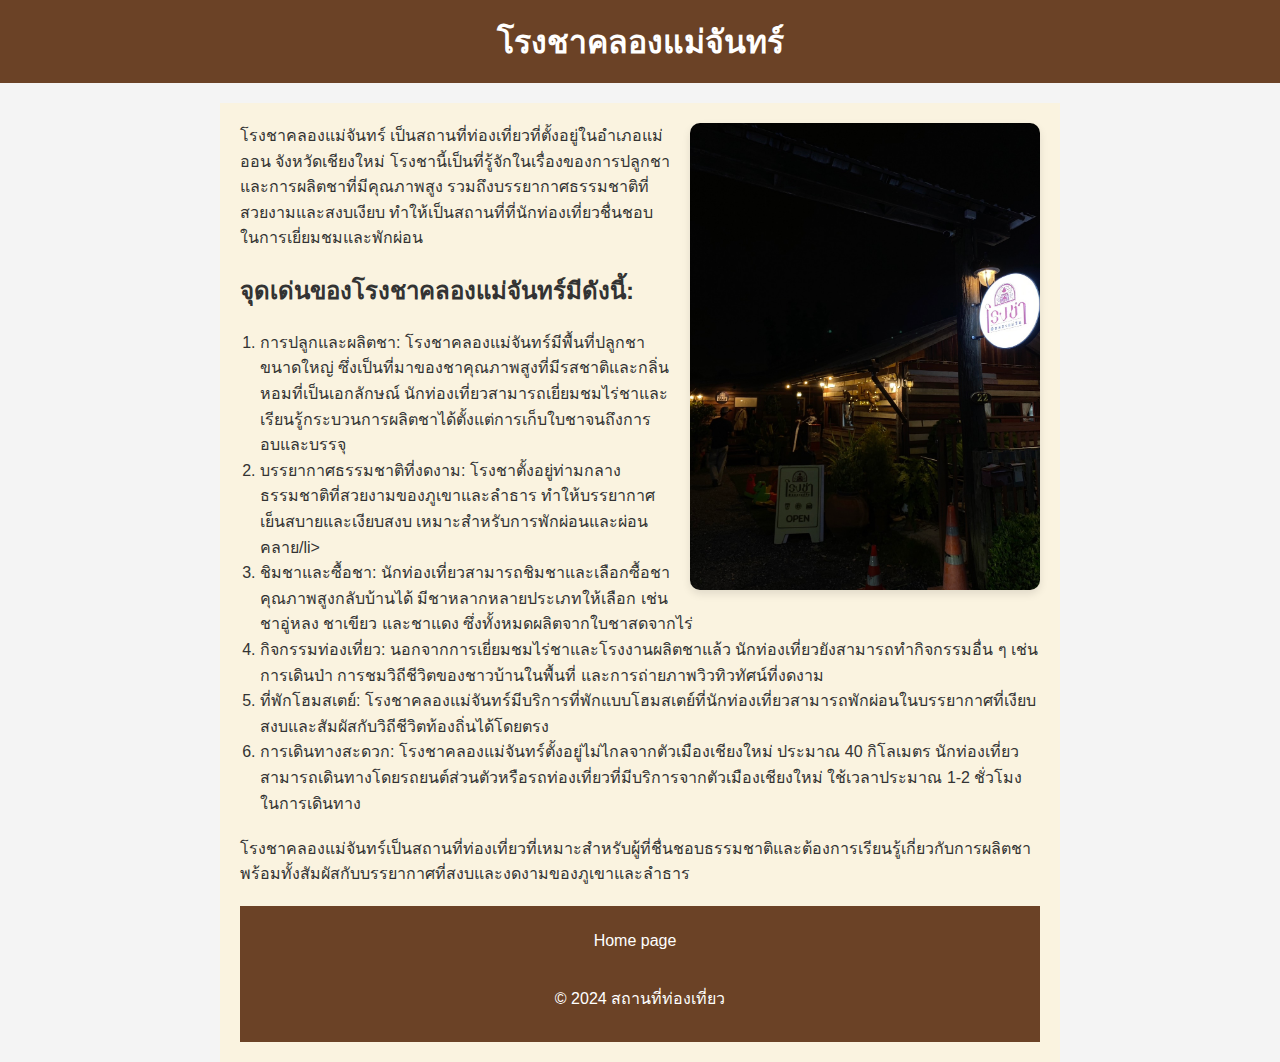
<file: โรงชา.html>
<!DOCTYPE html>
<html lang="en">
<head>
    <meta charset="UTF-8">
    <meta name="viewport" content="width=device-width, initial-scale=1.0">
    <title>สถานที่ท่องเที่ยว - สถานที่ท่องเที่ยวใกล้บ้าน</title>
    <style>
        body {
             font-family: 'Arial', sans-serif;
             margin: 0;
             padding: 0;
             background-color: #f4f4f4;
             color: #333;
         }
 
         header {
             background-color: #6B4226; /* สีน้ำตาลเข้ม */
             color: white;
             padding: 1em 0;
             text-align: center;
             margin-bottom: 20px;
         }
 
         header h1 {
             margin: 0;
             font-size: 2em;
         }
 
         .main-content {
             padding: 20px;
             background-color: #FAF3E0; /* สีครีม */
             margin: 0 auto;
             max-width: 800px;
             overflow: hidden; /* ป้องกันการล้นของ float */
         }
 
         .main-content .feature-image {
             float: right;
             margin-left: 20px;
             width: 350px;
             border-radius: 10px;
             box-shadow: 0 4px 8px rgba(0, 0, 0, 0.1);
         }
 
         .main-content p, .main-content ol {
             margin: 0 0 20px;
             line-height: 1.6;
         }
 
         .main-content ol {
             padding-left: 20px;
         }
 
         footer {
             background-color: #6B4226; /* สีน้ำตาลเข้ม */
             color: white;
             text-align: center;
             padding: 10px 0;
             margin-top: 20px;
         }
 
         footer nav ul {
             list-style: none;
             padding: 0;
             margin: 0;
         }
 
         footer nav ul li {
             display: inline;
             margin-right: 10px;
         }
 
         footer nav ul li a {
             color: white;
             text-decoration: none;
         }
 
         footer nav ul li a:hover {
             text-decoration: underline;
         }
     </style>
</head>
<body>
    <header>
        <h1>โรงชาคลองแม่จันทร์</h1>
    </header>

    <section class="main-content">
        <img src="โรงชาคลองแม่จันทร์.jpg" width="350" alt="ภาพสถานที่ท่องเที่ยว" class="feature-image">
        <p>โรงชาคลองแม่จันทร์ เป็นสถานที่ท่องเที่ยวที่ตั้งอยู่ในอำเภอแม่ออน จังหวัดเชียงใหม่ โรงชานี้เป็นที่รู้จักในเรื่องของการปลูกชาและการผลิตชาที่มีคุณภาพสูง รวมถึงบรรยากาศธรรมชาติที่สวยงามและสงบเงียบ ทำให้เป็นสถานที่ที่นักท่องเที่ยวชื่นชอบในการเยี่ยมชมและพักผ่อน</p>

        <h2>จุดเด่นของโรงชาคลองแม่จันทร์มีดังนี้:</h2>
            <ol>
                <li>การปลูกและผลิตชา: โรงชาคลองแม่จันทร์มีพื้นที่ปลูกชาขนาดใหญ่ ซึ่งเป็นที่มาของชาคุณภาพสูงที่มีรสชาติและกลิ่นหอมที่เป็นเอกลักษณ์ นักท่องเที่ยวสามารถเยี่ยมชมไร่ชาและเรียนรู้กระบวนการผลิตชาได้ตั้งแต่การเก็บใบชาจนถึงการอบและบรรจุ</li>
                <li>บรรยากาศธรรมชาติที่งดงาม: โรงชาตั้งอยู่ท่ามกลางธรรมชาติที่สวยงามของภูเขาและลำธาร ทำให้บรรยากาศเย็นสบายและเงียบสงบ เหมาะสำหรับการพักผ่อนและผ่อนคลาย/li>
                <li>ชิมชาและซื้อชา: นักท่องเที่ยวสามารถชิมชาและเลือกซื้อชาคุณภาพสูงกลับบ้านได้ มีชาหลากหลายประเภทให้เลือก เช่น ชาอู่หลง ชาเขียว และชาแดง ซึ่งทั้งหมดผลิตจากใบชาสดจากไร่</li>
                <li>กิจกรรมท่องเที่ยว: นอกจากการเยี่ยมชมไร่ชาและโรงงานผลิตชาแล้ว นักท่องเที่ยวยังสามารถทำกิจกรรมอื่น ๆ เช่น การเดินป่า การชมวิถีชีวิตของชาวบ้านในพื้นที่ และการถ่ายภาพวิวทิวทัศน์ที่งดงาม</li>
                <li>ที่พักโฮมสเตย์: โรงชาคลองแม่จันทร์มีบริการที่พักแบบโฮมสเตย์ที่นักท่องเที่ยวสามารถพักผ่อนในบรรยากาศที่เงียบสงบและสัมผัสกับวิถีชีวิตท้องถิ่นได้โดยตรง</li>
                <li>การเดินทางสะดวก: โรงชาคลองแม่จันทร์ตั้งอยู่ไม่ไกลจากตัวเมืองเชียงใหม่ ประมาณ 40 กิโลเมตร นักท่องเที่ยวสามารถเดินทางโดยรถยนต์ส่วนตัวหรือรถท่องเที่ยวที่มีบริการจากตัวเมืองเชียงใหม่ ใช้เวลาประมาณ 1-2 ชั่วโมงในการเดินทาง</li>
            </ol>
            โรงชาคลองแม่จันทร์เป็นสถานที่ท่องเที่ยวที่เหมาะสำหรับผู้ที่ชื่นชอบธรรมชาติและต้องการเรียนรู้เกี่ยวกับการผลิตชา พร้อมทั้งสัมผัสกับบรรยากาศที่สงบและงดงามของภูเขาและลำธาร
            <footer>
                <header>
                    <nav>
                        <ul>
                            <li><a href="index.html">Home page</a></li>
                        </ul>
                    </nav>
                </header>
                    <p>© 2024 สถานที่ท่องเที่ยว</p>
            </footer>
</body>
</html>
</file>
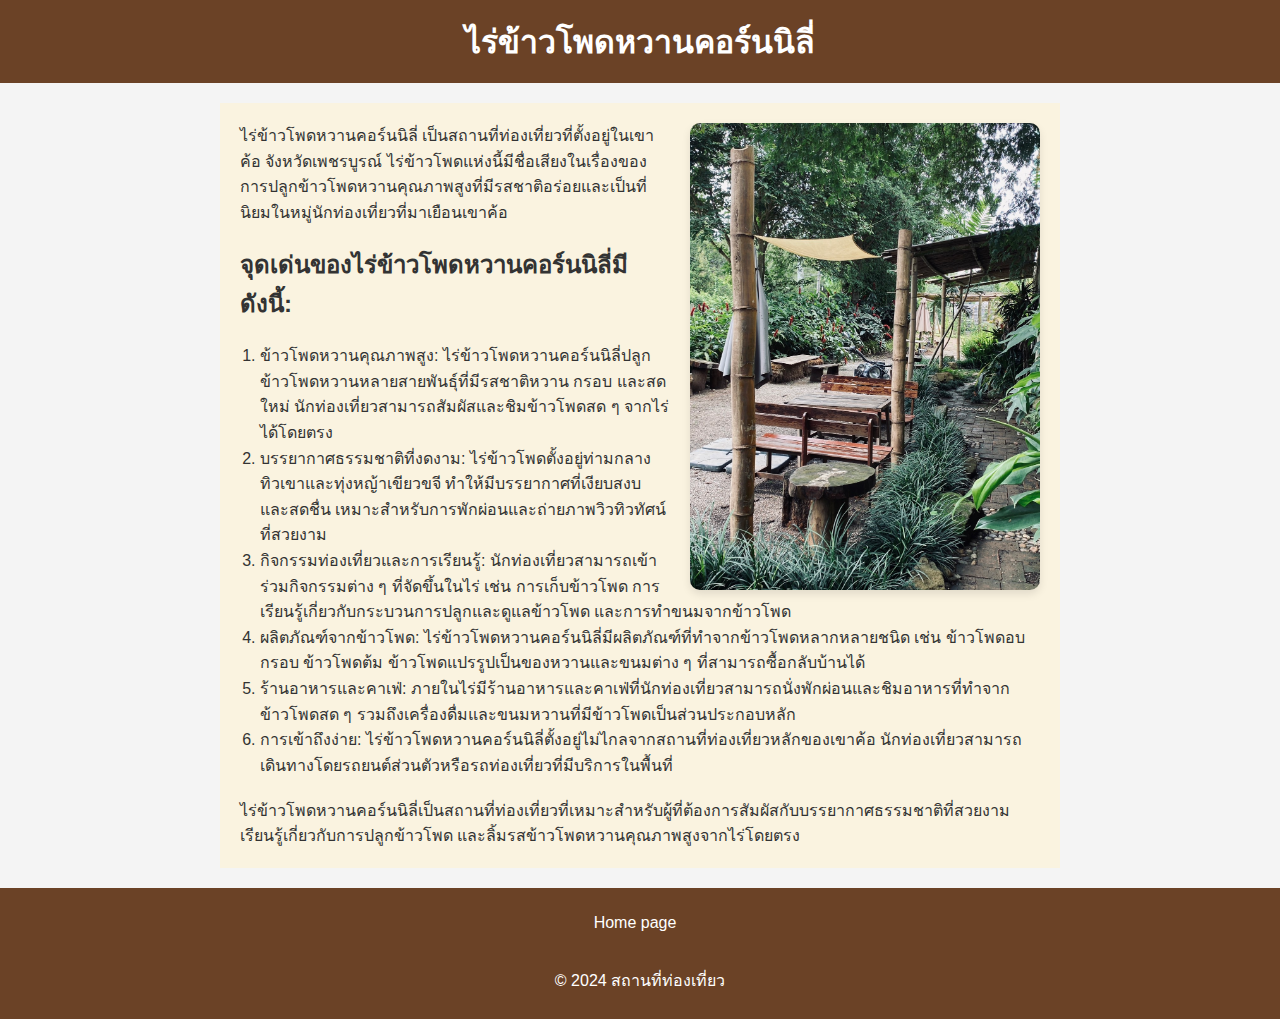
<file: ไร่ข้าวโพด.html>
<!DOCTYPE html>
<html lang="en">
<head>
    <meta charset="UTF-8">
    <meta name="viewport" content="width=device-width, initial-scale=1.0">
    <title>สถานที่ท่องเที่ยว - สถานที่ท่องเที่ยวใกล้บ้าน</title>
    <style>
        body {
            font-family: 'Arial', sans-serif;
            margin: 0;
            padding: 0;
            background-color: #f4f4f4;
            color: #333;
        }

        header {
            background-color: #6B4226; /* สีน้ำตาลเข้ม */
            color: white;
            padding: 1em 0;
            text-align: center;
            margin-bottom: 20px;
        }

        header h1 {
            margin: 0;
            font-size: 2em;
        }

        .main-content {
            padding: 20px;
            background-color: #FAF3E0; /* สีครีม */
            margin: 0 auto;
            max-width: 800px;
            overflow: hidden; /* ป้องกันการล้นของ float */
        }

        .main-content .feature-image {
            float: right;
            margin-left: 20px;
            width: 350px;
            border-radius: 10px;
            box-shadow: 0 4px 8px rgba(0, 0, 0, 0.1);
        }

        .main-content p, .main-content ol {
            margin: 0 0 20px;
            line-height: 1.6;
        }

        .main-content ol {
            padding-left: 20px;
        }

        footer {
            background-color: #6B4226; /* สีน้ำตาลเข้ม */
            color: white;
            text-align: center;
            padding: 10px 0;
            margin-top: 20px;
        }

        footer nav ul {
            list-style: none;
            padding: 0;
            margin: 0;
        }

        footer nav ul li {
            display: inline;
            margin-right: 10px;
        }

        footer nav ul li a {
            color: white;
            text-decoration: none;
        }

        footer nav ul li a:hover {
            text-decoration: underline;
        }
    </style>
</head>
<body>
    <header>
        <h1>ไร่ข้าวโพดหวานคอร์นนิลี่</h1>
    </header>

    <section class="main-content">
        <img src="ไร่ขาวโพด.jpg" width="350" alt="ภาพสถานที่ท่องเที่ยว" class="feature-image">
        <p>ไร่ข้าวโพดหวานคอร์นนิลี่ เป็นสถานที่ท่องเที่ยวที่ตั้งอยู่ในเขาค้อ จังหวัดเพชรบูรณ์ ไร่ข้าวโพดแห่งนี้มีชื่อเสียงในเรื่องของการปลูกข้าวโพดหวานคุณภาพสูงที่มีรสชาติอร่อยและเป็นที่นิยมในหมู่นักท่องเที่ยวที่มาเยือนเขาค้อ</p>

        <h2>จุดเด่นของไร่ข้าวโพดหวานคอร์นนิลี่มีดังนี้:</h2>
            <ol>
                <li>ข้าวโพดหวานคุณภาพสูง: ไร่ข้าวโพดหวานคอร์นนิลี่ปลูกข้าวโพดหวานหลายสายพันธุ์ที่มีรสชาติหวาน กรอบ และสดใหม่ นักท่องเที่ยวสามารถสัมผัสและชิมข้าวโพดสด ๆ จากไร่ได้โดยตรง</li>
                <li>บรรยากาศธรรมชาติที่งดงาม: ไร่ข้าวโพดตั้งอยู่ท่ามกลางทิวเขาและทุ่งหญ้าเขียวขจี ทำให้มีบรรยากาศที่เงียบสงบและสดชื่น เหมาะสำหรับการพักผ่อนและถ่ายภาพวิวทิวทัศน์ที่สวยงาม</li>
                <li>กิจกรรมท่องเที่ยวและการเรียนรู้: นักท่องเที่ยวสามารถเข้าร่วมกิจกรรมต่าง ๆ ที่จัดขึ้นในไร่ เช่น การเก็บข้าวโพด การเรียนรู้เกี่ยวกับกระบวนการปลูกและดูแลข้าวโพด และการทำขนมจากข้าวโพด</li>
                <li>ผลิตภัณฑ์จากข้าวโพด: ไร่ข้าวโพดหวานคอร์นนิลี่มีผลิตภัณฑ์ที่ทำจากข้าวโพดหลากหลายชนิด เช่น ข้าวโพดอบกรอบ ข้าวโพดต้ม ข้าวโพดแปรรูปเป็นของหวานและขนมต่าง ๆ ที่สามารถซื้อกลับบ้านได้</li>
                <li>ร้านอาหารและคาเฟ่: ภายในไร่มีร้านอาหารและคาเฟ่ที่นักท่องเที่ยวสามารถนั่งพักผ่อนและชิมอาหารที่ทำจากข้าวโพดสด ๆ รวมถึงเครื่องดื่มและขนมหวานที่มีข้าวโพดเป็นส่วนประกอบหลัก</li>
                <li>การเข้าถึงง่าย: ไร่ข้าวโพดหวานคอร์นนิลี่ตั้งอยู่ไม่ไกลจากสถานที่ท่องเที่ยวหลักของเขาค้อ นักท่องเที่ยวสามารถเดินทางโดยรถยนต์ส่วนตัวหรือรถท่องเที่ยวที่มีบริการในพื้นที่</li>
            </ol>
            ไร่ข้าวโพดหวานคอร์นนิลี่เป็นสถานที่ท่องเที่ยวที่เหมาะสำหรับผู้ที่ต้องการสัมผัสกับบรรยากาศธรรมชาติที่สวยงาม เรียนรู้เกี่ยวกับการปลูกข้าวโพด และลิ้มรสข้าวโพดหวานคุณภาพสูงจากไร่โดยตรง
    </section>
    <footer>
        <header>
            <nav>
                <ul>
                    <li><a href="index.html">Home page</a></li>
                </ul>
            </nav>
        </header>
            <p>© 2024 สถานที่ท่องเที่ยว</p>
    </footer>
</body>
</html>
</file>
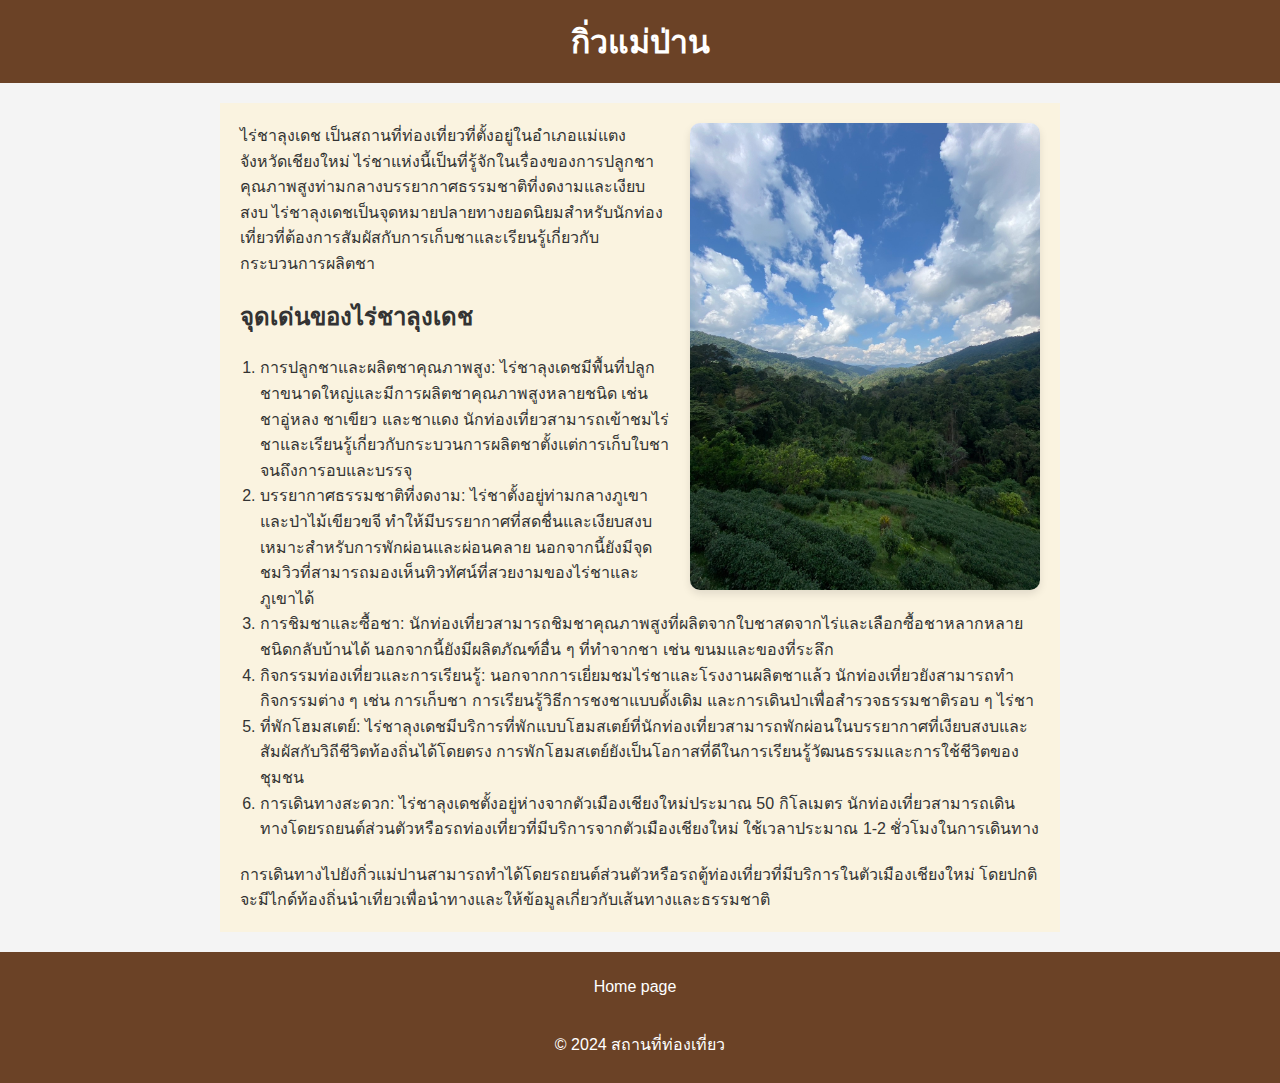
<file: ไร่ชาลุงเดช.html>
<!DOCTYPE html>
<html lang="en">
<head>
    <meta charset="UTF-8">
    <meta name="viewport" content="width=device-width, initial-scale=1.0">
    <title>สถานที่ท่องเที่ยว - สถานที่ท่องเที่ยวใกล้บ้าน</title>
    <style>
        body {
             font-family: 'Arial', sans-serif;
             margin: 0;
             padding: 0;
             background-color: #f4f4f4;
             color: #333;
         }
 
         header {
             background-color: #6B4226; /* สีน้ำตาลเข้ม */
             color: white;
             padding: 1em 0;
             text-align: center;
             margin-bottom: 20px;
         }
 
         header h1 {
             margin: 0;
             font-size: 2em;
         }
 
         .main-content {
             padding: 20px;
             background-color: #FAF3E0; /* สีครีม */
             margin: 0 auto;
             max-width: 800px;
             overflow: hidden; /* ป้องกันการล้นของ float */
         }
 
         .main-content .feature-image {
             float: right;
             margin-left: 20px;
             width: 350px;
             border-radius: 10px;
             box-shadow: 0 4px 8px rgba(0, 0, 0, 0.1);
         }
 
         .main-content p, .main-content ol {
             margin: 0 0 20px;
             line-height: 1.6;
         }
 
         .main-content ol {
             padding-left: 20px;
         }
 
         footer {
             background-color: #6B4226; /* สีน้ำตาลเข้ม */
             color: white;
             text-align: center;
             padding: 10px 0;
             margin-top: 20px;
         }
 
         footer nav ul {
             list-style: none;
             padding: 0;
             margin: 0;
         }
 
         footer nav ul li {
             display: inline;
             margin-right: 10px;
         }
 
         footer nav ul li a {
             color: white;
             text-decoration: none;
         }
 
         footer nav ul li a:hover {
             text-decoration: underline;
         }
     </style>
</head>
<body>
    <header>
        <h1>กิ่วแม่ป่าน</h1>
    </header>

    <section class="main-content">
        <img src="ไร่ชาลุงเดช.jpg" width="350" alt="ภาพสถานที่ท่องเที่ยว" class="feature-image">
        <p>ไร่ชาลุงเดช เป็นสถานที่ท่องเที่ยวที่ตั้งอยู่ในอำเภอแม่แตง จังหวัดเชียงใหม่ ไร่ชาแห่งนี้เป็นที่รู้จักในเรื่องของการปลูกชาคุณภาพสูงท่ามกลางบรรยากาศธรรมชาติที่งดงามและเงียบสงบ ไร่ชาลุงเดชเป็นจุดหมายปลายทางยอดนิยมสำหรับนักท่องเที่ยวที่ต้องการสัมผัสกับการเก็บชาและเรียนรู้เกี่ยวกับกระบวนการผลิตชา</p>

            <h2>จุดเด่นของไร่ชาลุงเดช</h2>
        <ol>
            <li>การปลูกชาและผลิตชาคุณภาพสูง: ไร่ชาลุงเดชมีพื้นที่ปลูกชาขนาดใหญ่และมีการผลิตชาคุณภาพสูงหลายชนิด เช่น ชาอู่หลง ชาเขียว และชาแดง นักท่องเที่ยวสามารถเข้าชมไร่ชาและเรียนรู้เกี่ยวกับกระบวนการผลิตชาตั้งแต่การเก็บใบชาจนถึงการอบและบรรจุ</li>
            <li>บรรยากาศธรรมชาติที่งดงาม: ไร่ชาตั้งอยู่ท่ามกลางภูเขาและป่าไม้เขียวขจี ทำให้มีบรรยากาศที่สดชื่นและเงียบสงบ เหมาะสำหรับการพักผ่อนและผ่อนคลาย นอกจากนี้ยังมีจุดชมวิวที่สามารถมองเห็นทิวทัศน์ที่สวยงามของไร่ชาและภูเขาได้</li>
            <li>การชิมชาและซื้อชา: นักท่องเที่ยวสามารถชิมชาคุณภาพสูงที่ผลิตจากใบชาสดจากไร่และเลือกซื้อชาหลากหลายชนิดกลับบ้านได้ นอกจากนี้ยังมีผลิตภัณฑ์อื่น ๆ ที่ทำจากชา เช่น ขนมและของที่ระลึก</li>
            <li>กิจกรรมท่องเที่ยวและการเรียนรู้: นอกจากการเยี่ยมชมไร่ชาและโรงงานผลิตชาแล้ว นักท่องเที่ยวยังสามารถทำกิจกรรมต่าง ๆ เช่น การเก็บชา การเรียนรู้วิธีการชงชาแบบดั้งเดิม และการเดินป่าเพื่อสำรวจธรรมชาติรอบ ๆ ไร่ชา</li>
            <li>ที่พักโฮมสเตย์: ไร่ชาลุงเดชมีบริการที่พักแบบโฮมสเตย์ที่นักท่องเที่ยวสามารถพักผ่อนในบรรยากาศที่เงียบสงบและสัมผัสกับวิถีชีวิตท้องถิ่นได้โดยตรง การพักโฮมสเตย์ยังเป็นโอกาสที่ดีในการเรียนรู้วัฒนธรรมและการใช้ชีวิตของชุมชน</li>
            <li>การเดินทางสะดวก: ไร่ชาลุงเดชตั้งอยู่ห่างจากตัวเมืองเชียงใหม่ประมาณ 50 กิโลเมตร นักท่องเที่ยวสามารถเดินทางโดยรถยนต์ส่วนตัวหรือรถท่องเที่ยวที่มีบริการจากตัวเมืองเชียงใหม่ ใช้เวลาประมาณ 1-2 ชั่วโมงในการเดินทาง</li>
        </ol>     
            การเดินทางไปยังกิ่วแม่ปานสามารถทำได้โดยรถยนต์ส่วนตัวหรือรถตู้ท่องเที่ยวที่มีบริการในตัวเมืองเชียงใหม่ โดยปกติจะมีไกด์ท้องถิ่นนำเที่ยวเพื่อนำทางและให้ข้อมูลเกี่ยวกับเส้นทางและธรรมชาติ
    </section>
    <footer>
        <header>
            <nav>
                <ul>
                    <li><a href="index.html">Home page</a></li>
                </ul>
            </nav>
        </header>
            <p>© 2024 สถานที่ท่องเที่ยว</p>
    </footer>
</body>
</html>
</file>
<file: styles.css>
body {
    font-family: 'Arial', sans-serif;
    margin: 0;
    padding: 0;
    background-color: #f4f4f4;
    color: #333;
}

header {
    background-color: #4a3b2a; /* สีน้ำตาลเข้ม */
    color: white;
    padding: 1em 20px;
    margin-bottom: 20px;
    overflow: hidden; /* Clearfix */
    position: relative; /* ใช้ relative เพื่อจัดตำแหน่งขององค์ประกอบภายใน */
}

.header-image {
    float: left; /* รูปภาพไปทางซ้าย */
    width: 60px; /* กำหนดขนาดของรูปภาพ */
    height: auto; /* ให้ความสูงปรับตามอัตราส่วนของรูปภาพ */
    margin-right: 20px; /* เว้นระยะห่างระหว่างรูปภาพและข้อความ */
    border: 2px solid #ddd; /* เพิ่มกรอบที่มีความหนา 2px และสีเทาอ่อน */
    border-radius: 5px; /* ทำให้มุมของกรอบมน */
}


header h1 {
    margin: 1;
    font-size: 2em;
    text-align: center; /* ให้ข้อความอยู่ด้านซ้าย */
    align-items: center; /* จัดข้อความให้อยู่กึ่งกลางแนวตั้ง */
    border-radius: 20px;
    border: 4px solid #ffffff;
    padding: 2rem;
    max-width: 600px;
    text-align: center ;
    float: right;
}

.places {
    padding: 0 10px;
    overflow: hidden; /* Clearfix */
}

.place {
    width: calc(24.50% - 1rem);
    box-sizing: border-box;
    text-align: center;
    padding: 1rem;
    border: 1px solid #c4a49e; /* สีน้ำตาลอ่อน */
    border-radius: 8px;
    background-color: #e8dcd4; /* สีครีมเอิร์ธโทน */
    transition: transform 0.3s, box-shadow 0.3s;
    float: left; 
    margin-right: 1rem; 
    margin-bottom: 1rem;
}

.place img {
    max-width: 100%;
    border-radius: 8px 8px 0 0; /* ใช้ขอบมน */
}

.place h2 {
    font-size: 1.5em;
    margin: 10px 0;
    color: #4a3b2a; /* สีน้ำตาลเข้ม */
}

.place p {
    font-size: 1em;
    color: #6c5b4e; /* สีน้ำตาลเข้ม */
}

/* Responsive Design */
@media screen and (max-width: 768px) {
    .place {
        width: calc(50% - 10px); /* ใช้ 50% สำหรับหน้าจอขนาดกลาง */
    }
}

@media screen and (max-width: 480px) {
    .place {
        width: calc(100% - 10px); /* ใช้ 100% สำหรับหน้าจอขนาดเล็ก */
    }
}
footer {
    background-color: #4a3b2a;
    color: white;
    text-align: center;
    padding: 10px 0;
    clear: both;
}
</file>
